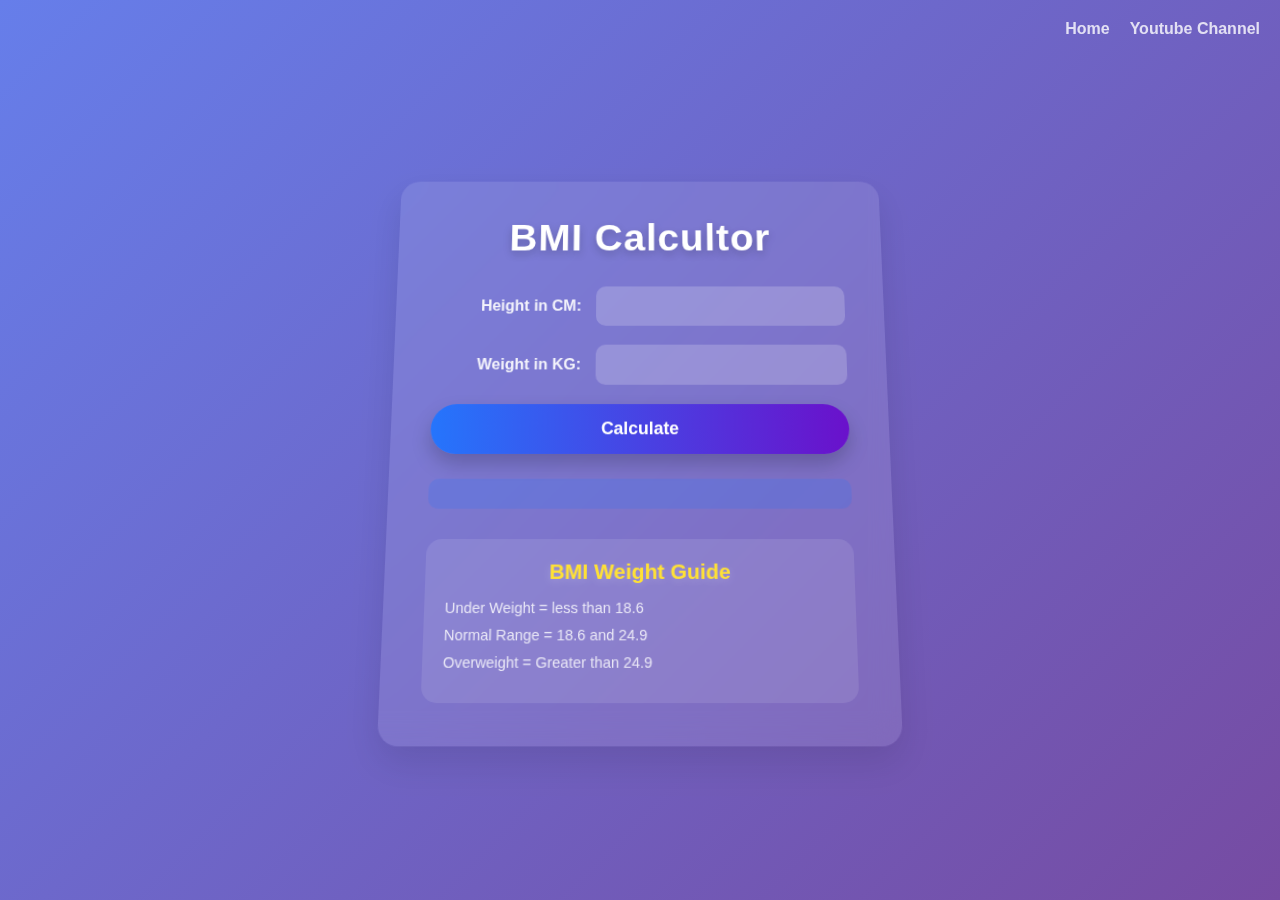
<file: BMI_Index/index.html>
<!DOCTYPE html>
<html lang="en">
<head>
    <meta charset="UTF-8">
    <meta name="viewport" content="width=device-width, initial-scale=1.0">
    <link rel="stylesheet" href="index.css">
    
    <title>BMI Calcultor</title>
</head>
<body>
    <nav>
        <a href="/" aria-current ="page">Home </a>
        <a  target ='_blank' href="hhtps://www.youtube.com">Youtube Channel</a>
    </nav>
    <div class = "container">
        <h1>BMI Calcultor</h1>
        <form>
            <p><label>Height in CM:</label ><input type = "text" id = "height"></p>
            <p><label>Weight in KG:</label ><input type = "text" id = "weight"></p>
            <button>Calculate</button>  
            <div id = "results"></div> 
            <div id = "weight-guide">
                <h3>BMI Weight Guide</h3>
                <p>Under Weight = less than 18.6</p>
                <p>Normal Range = 18.6 and 24.9</p>
                <p>Overweight = Greater than 24.9</p>
            </div>            
        </form>
    </div>
</body>
<script src = "chaiaurcode.js"></script>
</html>
</file>
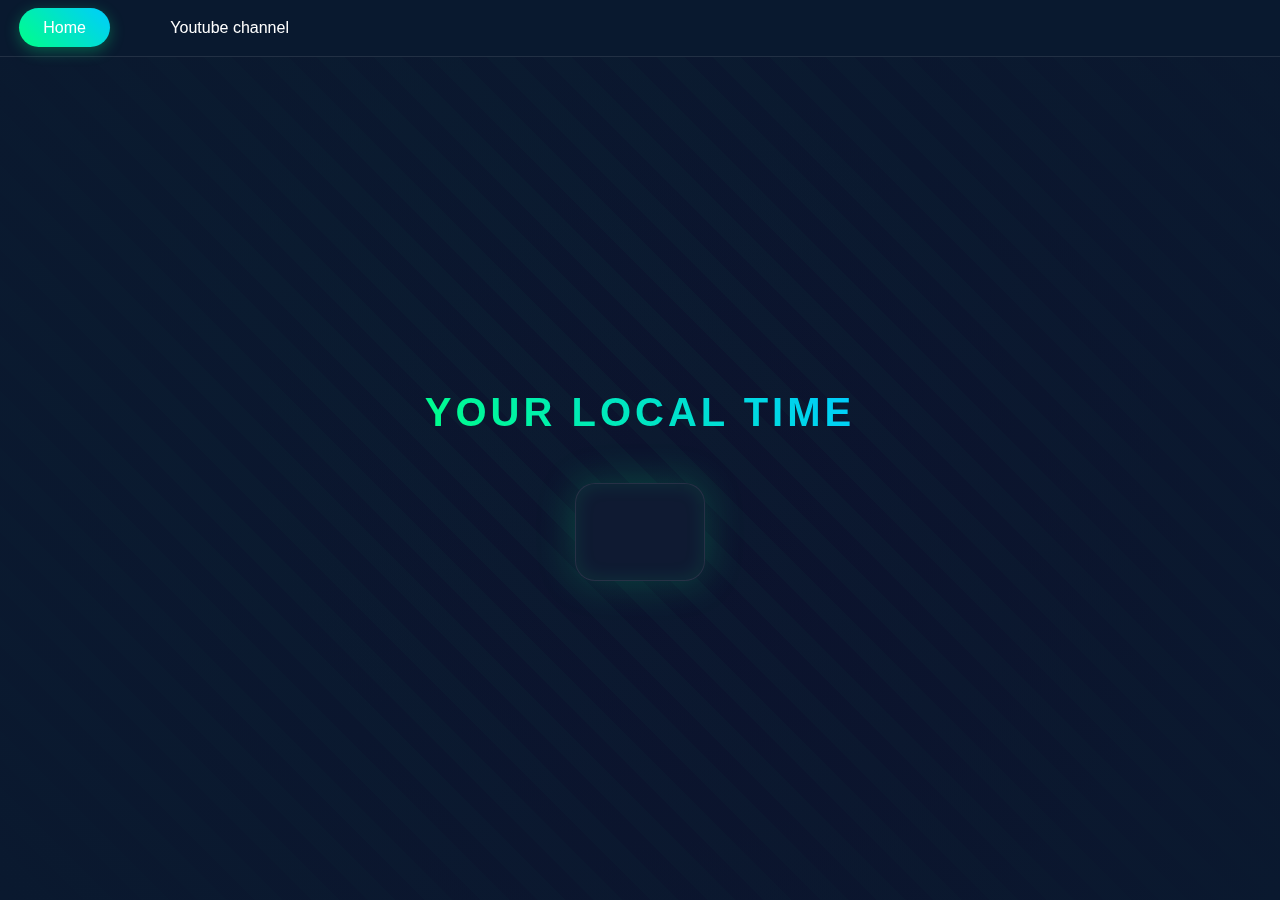
<file: Digital Clock/index.html>
<!DOCTYPE html>
<html lang="en">
<head>
    <meta charset="UTF-8">
    <meta name="viewport" content="width=device-width, initial-scale=1.0">
    <link rel="stylesheet" href="index.css"> 
    <title>Digital Clock</title>
</head>
<body>
    <nav>
        <a href="/" aria-current="page">Home</a>
        <a target="_blank" href="https://www.youtube.com">Youtube channel</a>
    </nav>
    <div class = "center">
        <div id = "banner"><span>Your Local Time</span></div>
        <div id = "clock"></div>

    </div>
    <script src = "chaiaurcode.js"></script>
</body>

</html>
</file>
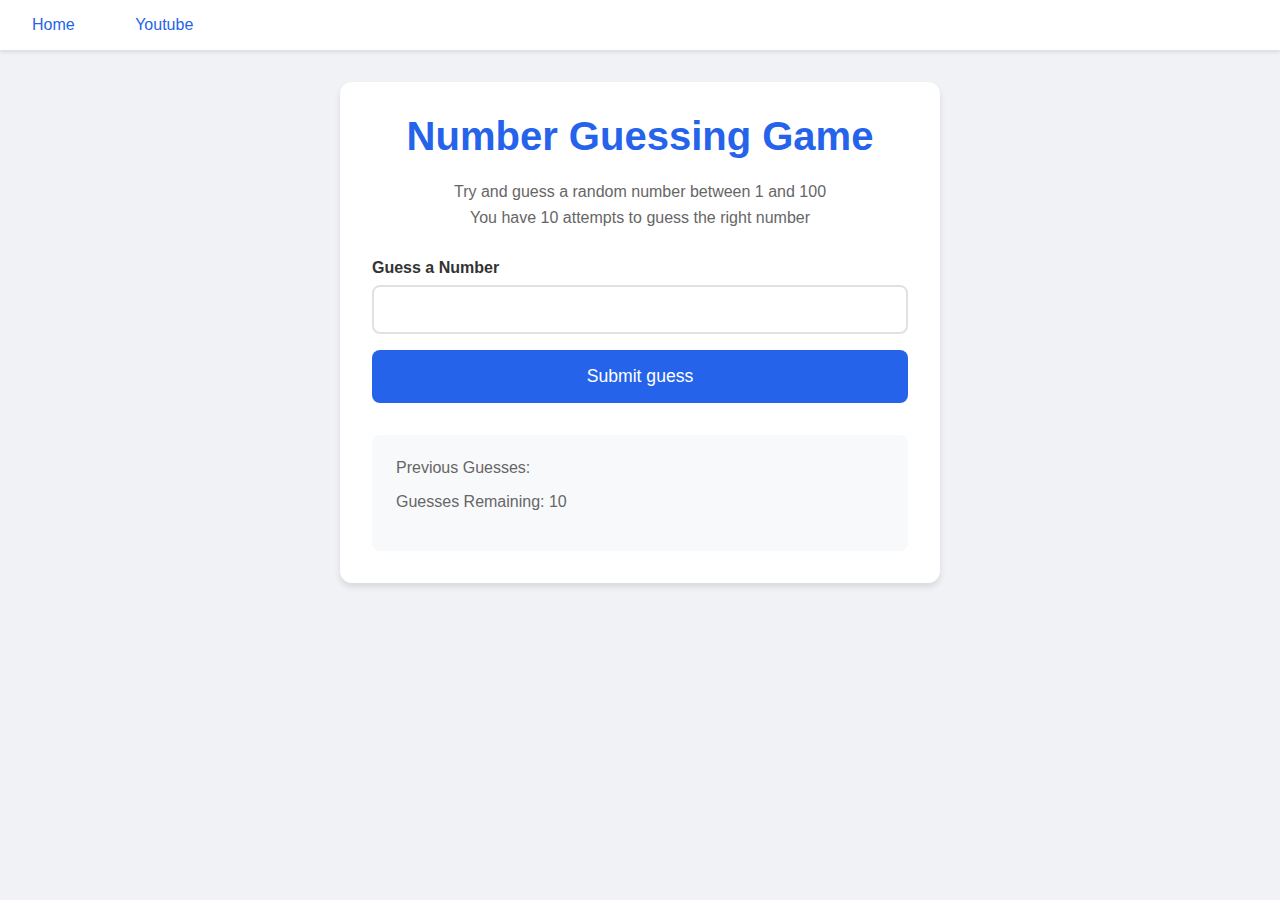
<file: GuessTheNumber/index.html>
<!DOCTYPE html>
<html lang="en">
<head>
    <meta charset="UTF-8">
    <meta name="viewport" content="width=device-width, initial-scale=1.0">
    <title>Number Guessing Game</title>
    <link rel="stylesheet" href="index.css">
</head>
<body>
    <nav>
        <a href="/" aria-current="page">Home</a>
        <a target="_blank" href="https://www.youtube.com">Youtube</a>
    </nav>
    
    <div id="wrapper">
        <h1>Number Guessing Game</h1>
        <p>Try and guess a random number between 1 and 100</p>
        <p>You have 10 attempts to guess the right number</p>
        
        <form action="#" class="guess-form">
            <label for="guessField">Guess a Number</label>
            <input type="text" id="guessField" class="guess-input">
            <input type="submit" id="subt" value="Submit guess" class="guessSubmit">
        </form>

        <div class="resultParas">
            <p>Previous Guesses: <span class="guesses"></span></p>
            <p>Guesses Remaining: <span class="lastResult">10</span></p>
            <p class="LowOrHi"></p>
        </div>
    </div>

    <script src="index.js"></script>
</body>
</html>
</file>
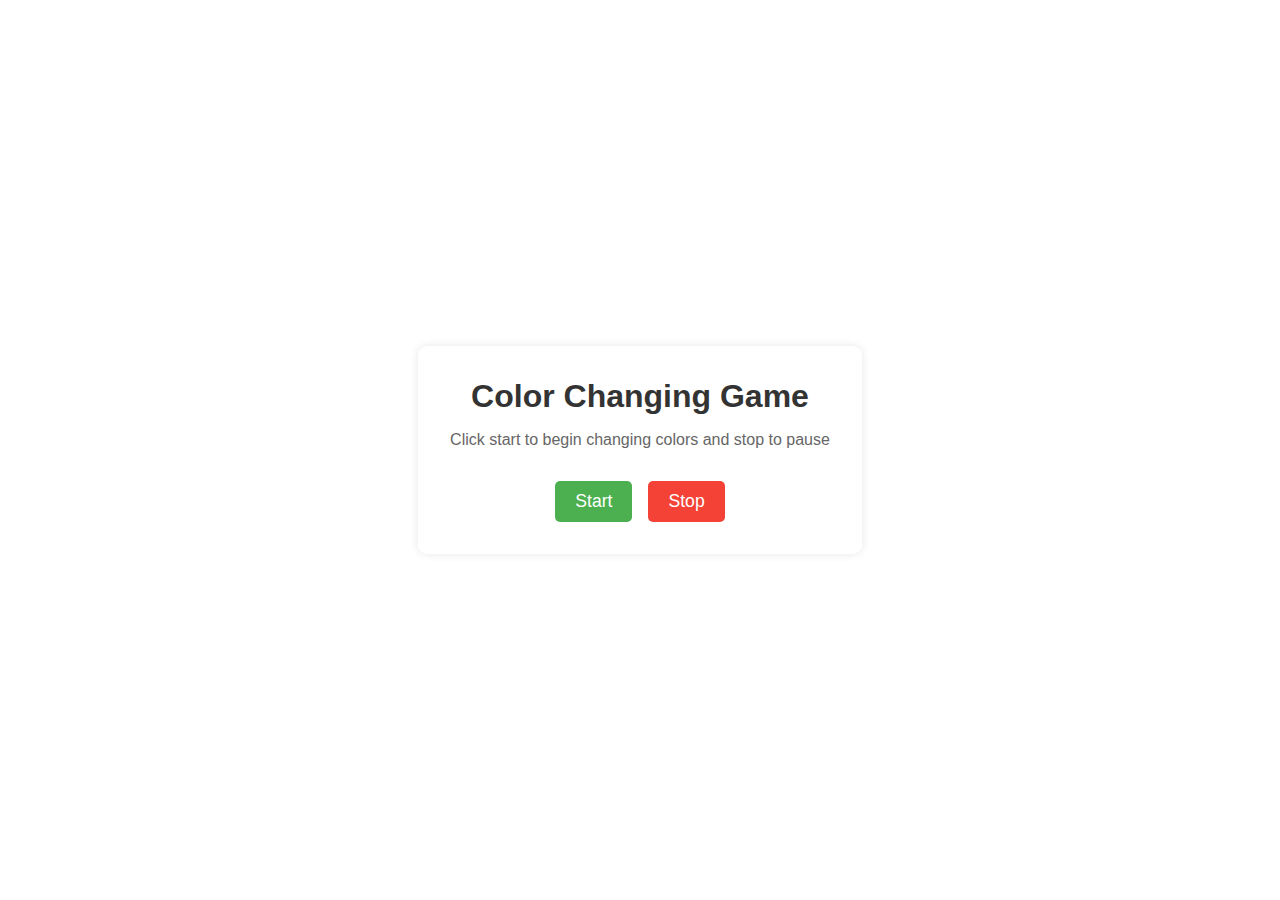
<file: AsyncProject/one.html>
<!DOCTYPE html>
<html lang="en">
<head>
    <meta charset="UTF-8">
    <meta name="viewport" content="width=device-width, initial-scale=1.0">
    <title>Number Color Game</title>
    <link rel="stylesheet" href="one.css">
</head>
<body>
    <div class="container">
        <h1>Color Changing Game</h1>
        <p>Click start to begin changing colors and stop to pause</p>
        <div class="button-container">
            <button id="start">Start</button>
            <button id="stop">Stop</button>
        </div>
    </div>
    <script src="one.js"></script>
</body>
</html>
</file>
<file: BMI_Index/index.css>
* {
    margin: 0;
    padding: 0;
    box-sizing: border-box;
    font-family: 'Poppins', Arial, sans-serif;
}

body {
    background: linear-gradient(135deg, #667eea 0%, #764ba2 100%);
    color: #ffffff;
    display: flex;
    justify-content: center;
    align-items: center;
    min-height: 100vh;
    overflow: hidden;
    perspective: 1000px;
}

nav {
    position: absolute;
    top: 20px;
    right: 20px;
    display: flex;
    gap: 20px;
}

nav a {
    text-decoration: none;
    color: rgba(255, 255, 255, 0.8);
    font-weight: 600;
    transition: all 0.3s ease;
    position: relative;
}

nav a::after {
    content: '';
    position: absolute;
    width: 0;
    height: 2px;
    bottom: -5px;
    left: 0;
    background-color: #ffffff;
    transition: width 0.3s ease;
}

nav a:hover {
    color: #ffffff;
}

nav a:hover::after {
    width: 100%;
}

.container {
    background: rgba(255, 255, 255, 0.1);
    backdrop-filter: blur(15px);
    border-radius: 20px;
    padding: 40px;
    width: 90%;
    max-width: 500px;
    box-shadow: 0 15px 35px rgba(0, 0, 0, 0.1);
    transform: rotateX(10deg);
    transition: all 0.3s ease;
}

.container:hover {
    transform: rotateX(0deg) scale(1.02);
    box-shadow: 0 20px 40px rgba(0, 0, 0, 0.15);
}

h1 {
    text-align: center;
    color: #ffffff;
    font-size: 2.5rem;
    margin-bottom: 30px;
    text-shadow: 0 4px 10px rgba(0, 0, 0, 0.2);
    letter-spacing: 1px;
}

form p {
    display: flex;
    align-items: center;
    margin-bottom: 20px;
    gap: 15px;
}

label {
    flex: 0 0 150px;
    text-align: right;
    font-weight: 600;
    color: rgba(255, 255, 255, 0.9);
}

input {
    flex: 1;
    padding: 12px;
    border: none;
    border-radius: 10px;
    background: rgba(255, 255, 255, 0.2);
    color: #ffffff;
    font-size: 1rem;
    transition: all 0.3s ease;
}

input:focus {
    outline: none;
    background: rgba(255, 255, 255, 0.3);
    transform: scale(1.02);
    box-shadow: 0 0 15px rgba(255, 255, 255, 0.2);
}

input::placeholder {
    color: rgba(255, 255, 255, 0.6);
}

button {
    display: block;
    width: 100%;
    padding: 15px;
    background: linear-gradient(90deg, #2575fc, #6a11cb);
    color: #ffffff;
    border: none;
    border-radius: 30px;
    font-size: 1.1rem;
    font-weight: bold;
    cursor: pointer;
    margin-top: 20px;
    transition: all 0.3s ease;
    box-shadow: 0 10px 20px rgba(0, 0, 0, 0.2);
}

button:hover {
    transform: scale(1.05);
    box-shadow: 0 15px 25px rgba(0, 0, 0, 0.3);
}

#results {
    margin-top: 25px;
    text-align: center;
    font-size: 1.5rem;
    font-weight: bold;
    color: #ffe135;
    background: rgba(37, 117, 252, 0.2);
    padding: 15px;
    border-radius: 10px;
    transition: all 0.3s ease;
}

#weight-guide {
    margin-top: 30px;
    background: rgba(255, 255, 255, 0.1);
    padding: 20px;
    border-radius: 15px;
    text-align: center;
}

#weight-guide h3 {
    color: #ffe135;
    margin-bottom: 15px;
    font-size: 1.3rem;
    text-shadow: 0 2px 8px rgba(255, 255, 255, 0.2);
}

#weight-guide p {
    margin: 10px 0;
    color: rgba(255, 255, 255, 0.8);
    font-size: 0.9rem;
}

@media (max-width: 600px) {
    .container {
        padding: 30px 20px;
        width: 95%;
    }

    form p {
        flex-direction: column;
        gap: 10px;
    }

    label {
        text-align: center;
        flex: 1;
        margin-bottom: 5px;
    }

    input {
        width: 100%;
    }

    nav {
        flex-direction: column;
        align-items: flex-end;
    }
}
</file>
<file: Digital Clock/index.css>
:root {
    --primary-color: #00ff88;
    --secondary-color: #00ccff;
    --background-dark: #0a192f;
    --clock-bg: rgba(16, 28, 51, 0.8);
    --nav-bg: rgba(10, 25, 47, 0.95);
}

* {
    margin: 0;
    padding: 0;
    box-sizing: border-box;
}

body {
    background: linear-gradient(135deg, var(--background-dark) 0%, #0d0d2b 100%);
    color: #ffffff;
    font-family: 'Segoe UI', Arial, sans-serif;
    min-height: 100vh;
    position: relative;
    overflow-x: hidden;
}

/* Animated background effect */
body::before {
    content: '';
    position: absolute;
    top: 0;
    left: 0;
    width: 100%;
    height: 100%;
    background: repeating-linear-gradient(
        45deg,
        transparent,
        transparent 20px,
        rgba(0, 255, 136, 0.03) 20px,
        rgba(0, 255, 136, 0.03) 40px
    );
    animation: backgroundMove 30s linear infinite;
    z-index: 1;
}

@keyframes backgroundMove {
    0% { background-position: 0 0; }
    100% { background-position: 100% 100%; }
}

/* Modern Navigation */
nav {
    background: var(--nav-bg);
    padding: 1.2rem;
    position: fixed;
    width: 100%;
    top: 0;
    z-index: 1000;
    backdrop-filter: blur(10px);
    border-bottom: 1px solid rgba(255, 255, 255, 0.1);
}

nav a {
    color: #ffffff;
    text-decoration: none;
    margin-right: 2rem;
    padding: 0.7rem 1.5rem;
    border-radius: 25px;
    transition: all 0.3s cubic-bezier(0.4, 0, 0.2, 1);
    position: relative;
    overflow: hidden;
}

nav a::before {
    content: '';
    position: absolute;
    top: 50%;
    left: 50%;
    width: 0;
    height: 0;
    background: var(--primary-color);
    border-radius: 50%;
    transform: translate(-50%, -50%);
    transition: width 0.6s ease, height 0.6s ease;
    z-index: -1;
    opacity: 0.2;
}

nav a:hover::before {
    width: 300px;
    height: 300px;
}

nav a[aria-current="page"] {
    background: linear-gradient(45deg, var(--primary-color), var(--secondary-color));
    box-shadow: 0 4px 15px rgba(0, 255, 136, 0.3);
}

/* Main Content */
.center {
    display: flex;
    flex-direction: column;
    justify-content: center;
    align-items: center;
    min-height: 100vh;
    padding-top: 70px;
    position: relative;
    z-index: 2;
}

/* Banner Styling */
#banner {
    font-size: 2.5rem;
    margin-bottom: 3rem;
    position: relative;
    text-transform: uppercase;
    letter-spacing: 4px;
    font-weight: 700;
    background: linear-gradient(45deg, var(--primary-color), var(--secondary-color));
    background-clip: text;
    -webkit-background-clip: text;

    -webkit-text-fill-color: transparent;
    animation: glow 2s ease-in-out infinite alternate;
}

@keyframes glow {
    from {
        text-shadow: 0 0 10px rgba(0, 255, 136, 0.5),
                     0 0 20px rgba(0, 255, 136, 0.3),
                     0 0 30px rgba(0, 255, 136, 0.2);
    }
    to {
        text-shadow: 0 0 20px rgba(0, 255, 136, 0.6),
                     0 0 30px rgba(0, 255, 136, 0.4),
                     0 0 40px rgba(0, 255, 136, 0.3);
    }
}

/* Clock Container */
#clock {
    font-size: 5.5rem;
    font-weight: bold;
    background: var(--clock-bg);
    padding: 3rem 4rem;
    border-radius: 20px;
    box-shadow: 0 0 40px rgba(0, 255, 136, 0.2),
                inset 0 0 20px rgba(0, 255, 136, 0.1);
    border: 1px solid rgba(255, 255, 255, 0.1);
    backdrop-filter: blur(10px);
    transition: transform 0.3s ease, box-shadow 0.3s ease;
    animation: float 6s ease-in-out infinite;
    text-shadow: 0 0 10px rgba(0, 255, 136, 0.5);
}

#clock:hover {
    transform: translateY(-10px) scale(1.02);
    box-shadow: 0 0 60px rgba(0, 255, 136, 0.3),
                inset 0 0 30px rgba(0, 255, 136, 0.2);
}

@keyframes float {
    0%, 100% { transform: translateY(0); }
    50% { transform: translateY(-20px); }
}

/* Responsive Design */
@media (max-width: 768px) {
    #banner {
        font-size: 1.8rem;
        text-align: center;
    }

    #clock {
        font-size: 3.5rem;
        padding: 2rem 2.5rem;
    }

    nav {
        padding: 1rem;
    }

    nav a {
        margin-right: 1rem;
        padding: 0.5rem 1rem;
        font-size: 0.9rem;
    }
}

/* Add particle effects */
.center::after {
    content: '';
    position: absolute;
    top: 0;
    left: 0;
    width: 100%;
    height: 100%;
    background: radial-gradient(circle at center, transparent 0%, var(--background-dark) 100%);
    z-index: -1;
}

/* Add smooth scrolling */
html {
    scroll-behavior: smooth;
}

/* Add selection styling */
::selection {
    background: var(--primary-color);
    color: var(--background-dark);
}
</file>
<file: GuessTheNumber/index.css>
:root {
    --primary-color: #2563eb;
    --secondary-color: #7c3aed;
    --success-color: #059669;
    --error-color: #dc2626;
}

* {
    margin: 0;
    padding: 0;
    box-sizing: border-box;
}

body {
    font-family: 'Segoe UI', Tahoma, Geneva, Verdana, sans-serif;
    background: #f0f2f5;
    min-height: 100vh;
}

nav {
    background: white;
    padding: 1rem;
    box-shadow: 0 2px 4px rgba(0,0,0,0.1);
}

nav a {
    color: var(--primary-color);
    text-decoration: none;
    margin-right: 1.5rem;
    padding: 0.5rem 1rem;
    border-radius: 4px;
    transition: all 0.3s ease;
}

nav a:hover {
    background: rgba(37, 99, 235, 0.1);
}

#wrapper {
    max-width: 600px;
    margin: 2rem auto;
    padding: 2rem;
    background: white;
    border-radius: 12px;
    box-shadow: 0 4px 6px rgba(0,0,0,0.1);
    position: relative;
    overflow: hidden;
}

h1 {
    text-align: center;
    color: var(--primary-color);
    margin-bottom: 1.5rem;
    font-size: 2.5rem;
}

p {
    text-align: center;
    margin-bottom: 0.5rem;
    color: #666;
}

.guess-form {
    margin-top: 2rem;
}

label {
    display: block;
    margin-bottom: 0.5rem;
    color: #333;
    font-weight: bold;
}

.guess-input {
    width: 100%;
    padding: 0.75rem;
    margin-bottom: 1rem;
    border: 2px solid #e1e1e1;
    border-radius: 8px;
    font-size: 1.1rem;
}

.guessSubmit {
    width: 100%;
    padding: 1rem;
    background: var(--primary-color);
    color: white;
    border: none;
    border-radius: 8px;
    font-size: 1.1rem;
    cursor: pointer;
    transition: all 0.3s ease;
}

.guessSubmit:hover {
    background: var(--secondary-color);
    transform: translateY(-2px);
}

.resultParas {
    margin-top: 2rem;
    padding: 1.5rem;
    background: #f8f9fa;
    border-radius: 8px;
}

.resultParas p {
    text-align: left;
    margin-bottom: 1rem;
}

/* Celebration Styles */
.celebration {
    position: fixed;
    top: 0;
    left: 0;
    width: 100%;
    height: 100%;
    pointer-events: none;
    z-index: 1000;
}

.confetti {
    position: absolute;
    width: 10px;
    height: 10px;
    animation: confetti-fall 3s linear forwards;
}

.win-message {
    animation: pop-in 0.5s cubic-bezier(0.68, -0.55, 0.265, 1.55) forwards;
    background: rgba(5, 150, 105, 0.1) !important;
    color: var(--success-color) !important;
    padding: 1rem !important;
    border-radius: 8px;
    text-align: center;
    font-weight: bold;
}

@keyframes confetti-fall {
    0% {
        transform: translateY(-100%) rotate(0deg);
        opacity: 1;
    }
    100% {
        transform: translateY(100vh) rotate(360deg);
        opacity: 0;
    }
}

@keyframes pop-in {
    0% {
        transform: scale(0);
        opacity: 0;
    }
    80% {
        transform: scale(1.1);
    }
    100% {
        transform: scale(1);
        opacity: 1;
    }
}

#newGame {
    width: 100%;
    padding: 1rem;
    background: var(--success-color);
    color: white;
    border: none;
    border-radius: 8px;
    font-size: 1.1rem;
    cursor: pointer;
    transition: all 0.3s ease;
    margin-top: 1rem;
}

#newGame:hover {
    opacity: 0.9;
    transform: translateY(-2px);
}
</file>
<file: AsyncProject/one.css>
* {
    margin: 0;
    padding: 0;
    box-sizing: border-box;
}

body {
    font-family: Arial, sans-serif;
    min-height: 100vh;
    display: flex;
    justify-content: center;
    align-items: center;
    transition: background-color 0.5s ease;
}

.container {
    text-align: center;
    background-color: rgba(255, 255, 255, 0.9);
    padding: 2rem;
    border-radius: 10px;
    box-shadow: 0 0 10px rgba(0, 0, 0, 0.1);
}

h1 {
    margin-bottom: 1rem;
    color: #333;
}

p {
    margin-bottom: 2rem;
    color: #666;
}

.button-container {
    display: flex;
    gap: 1rem;
    justify-content: center;
}

button {
    padding: 10px 20px;
    font-size: 1.1rem;
    cursor: pointer;
    border: none;
    border-radius: 5px;
    transition: all 0.3s ease;
}

#start {
    background-color: #4CAF50;
    color: white;
}

#stop {
    background-color: #f44336;
    color: white;
}

button:hover {
    transform: scale(1.05);
    opacity: 0.9;
}
</file>
